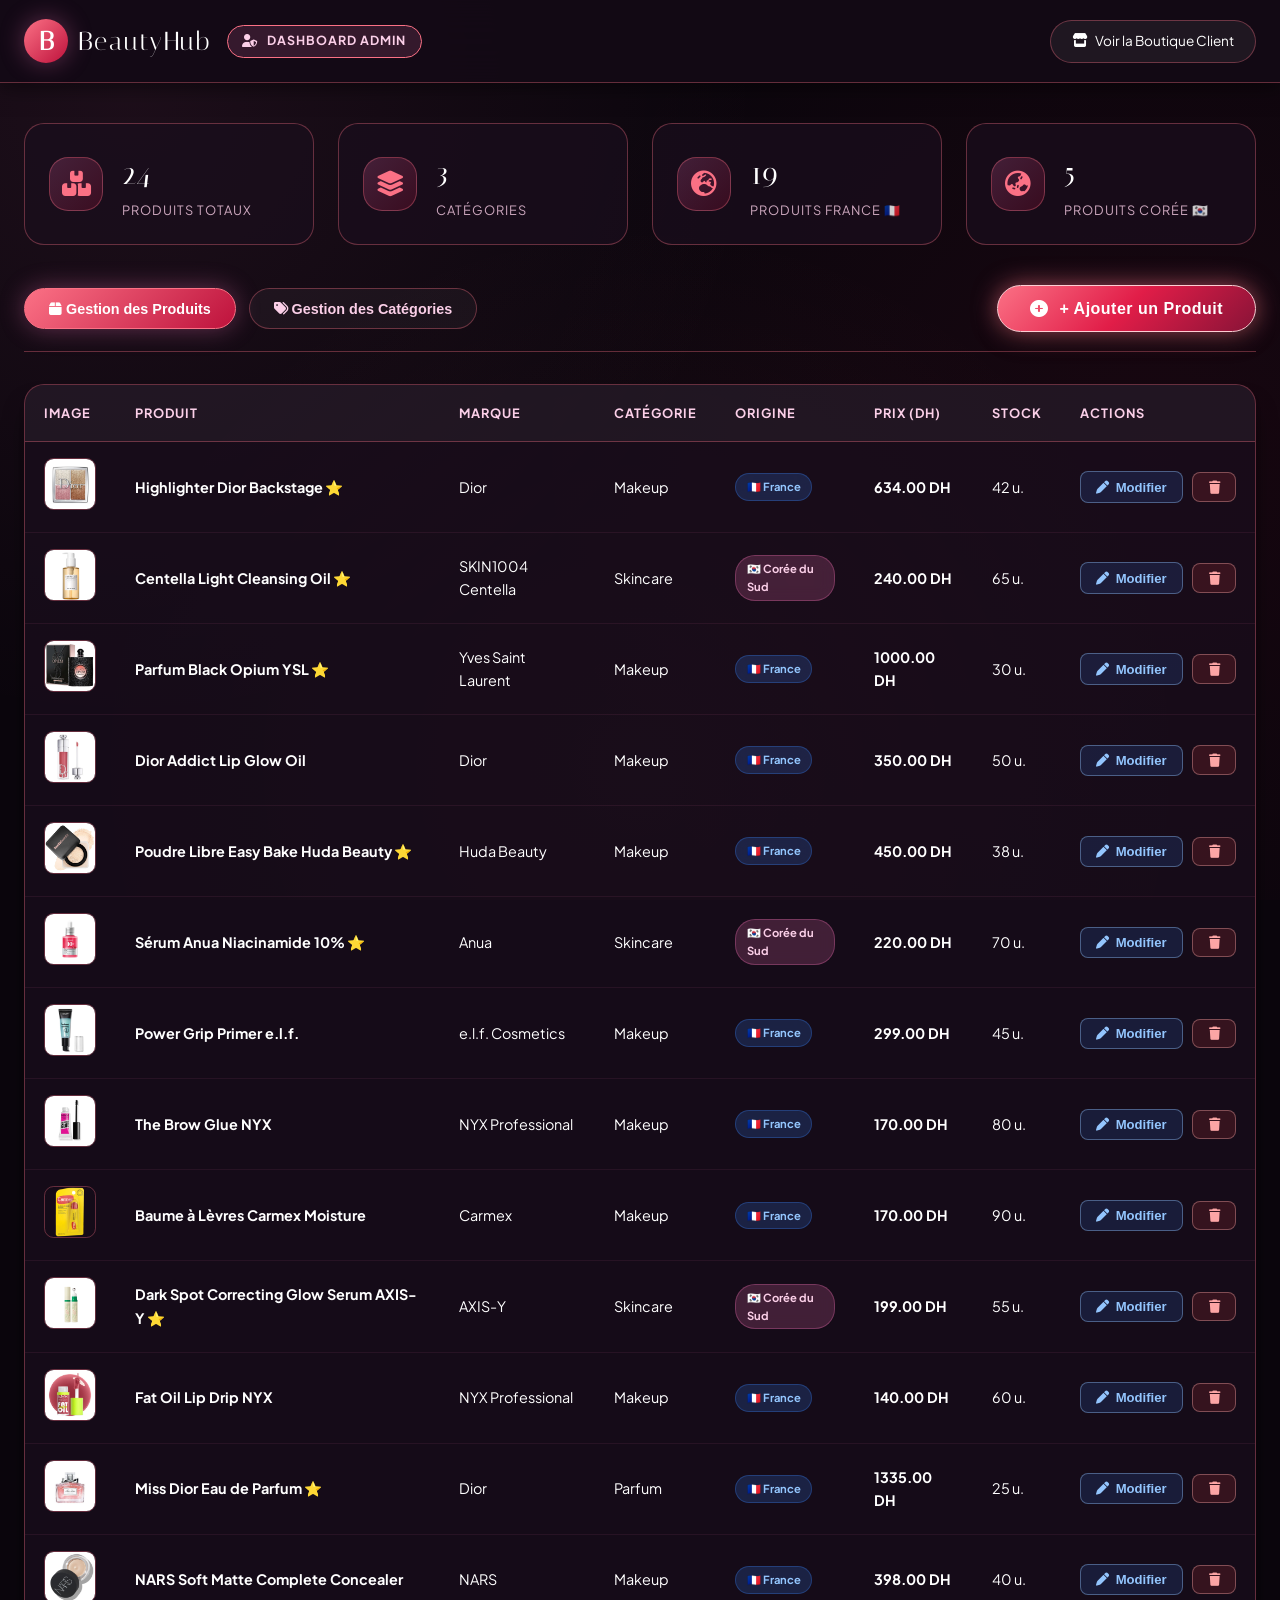
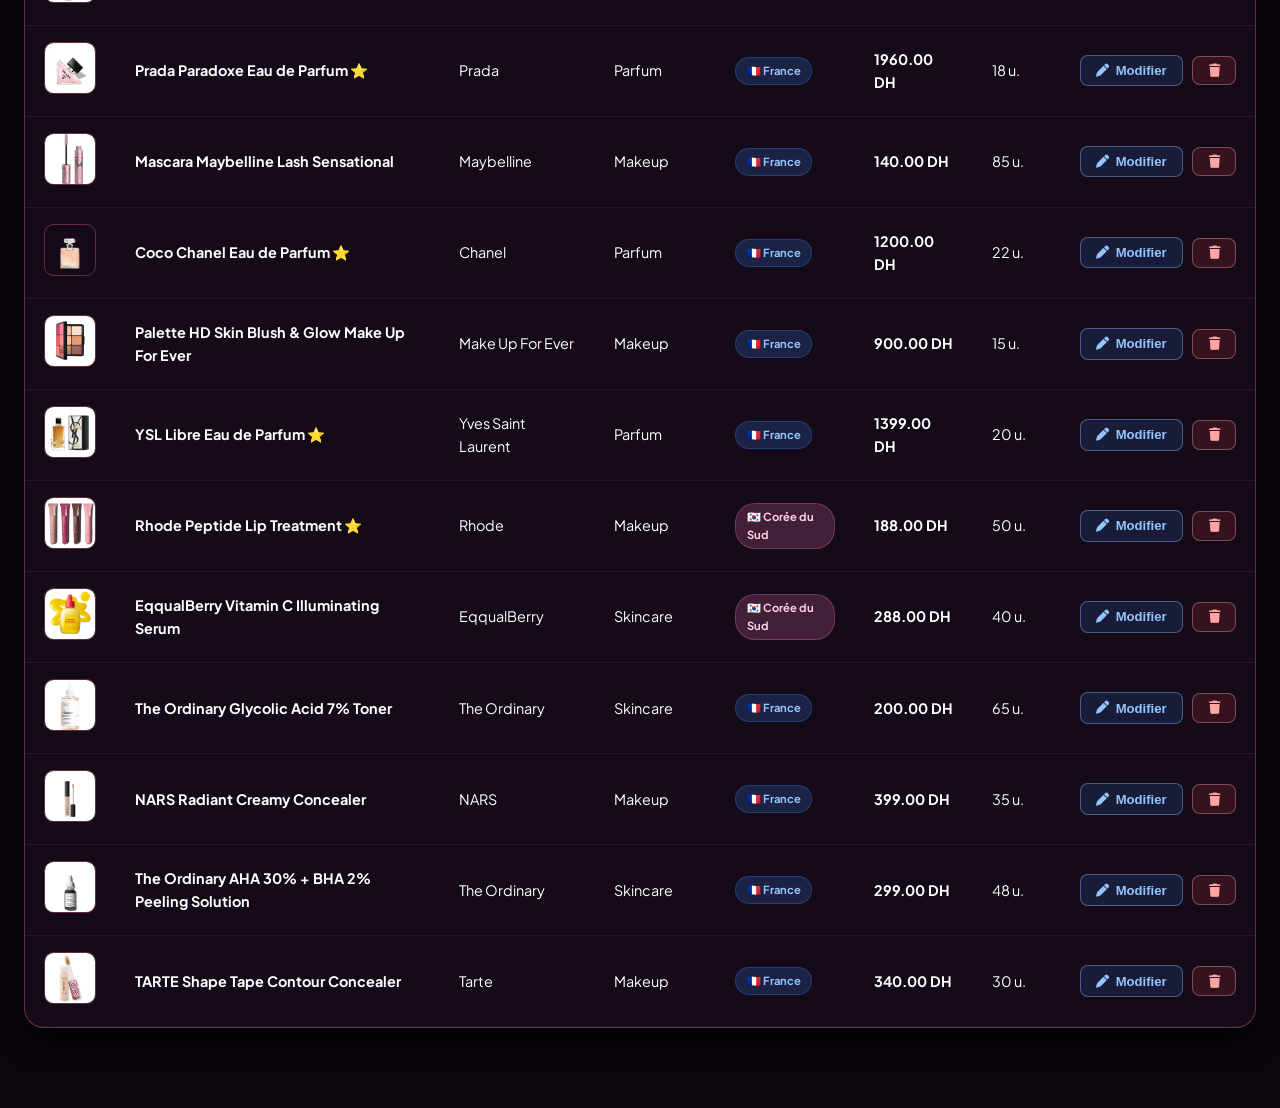
<file: admin.html>
<!DOCTYPE html>
<html lang="fr">
<head>
  <meta charset="UTF-8" />
  <meta name="viewport" content="width=device-width, initial-scale=1.0"/>
  <title>BeautyHub Admin | Dashboard de Gestion CRUD</title>
  
  <!-- Google Fonts -->
  <link rel="preconnect" href="https://fonts.googleapis.com">
  <link rel="preconnect" href="https://fonts.gstatic.com" crossorigin>
  <link rel="stylesheet" href="https://cdnjs.cloudflare.com/ajax/libs/font-awesome/6.4.0/css/all.min.css" />

  <!-- Custom Stylesheets -->
  <link rel="stylesheet" href="css/main.css" />
  <link rel="stylesheet" href="css/components.css" />
  <link rel="stylesheet" href="css/admin.css" />
</head>
<body class="admin-body">

  <!-- 1. Admin Header Navigation -->
  <header class="admin-header">
    <div class="container admin-nav">
      <div style="display: flex; align-items: center; gap: 1rem;">
        <a href="index.html" class="logo">
          <div class="logo-icon">B</div>
          <span class="logo-text">BeautyHub</span>
        </a>
        <span class="admin-title-badge"><i class="fa-solid fa-user-shield"></i> Dashboard Admin</span>
      </div>

      <a href="index.html" class="back-store-btn">
        <i class="fa-solid fa-store"></i> Voir la Boutique Client
      </a>
    </div>
  </header>

  <main class="container">
    <!-- 2. Stats Dashboard Grid -->
    <div class="stats-grid">
      <div class="stat-card">
        <div class="stat-icon"><i class="fa-solid fa-boxes-stacked"></i></div>
        <div>
          <div class="stat-value" id="statTotalProducts">0</div>
          <div class="stat-label">Produits Totaux</div>
        </div>
      </div>

      <div class="stat-card">
        <div class="stat-icon"><i class="fa-solid fa-layer-group"></i></div>
        <div>
          <div class="stat-value" id="statTotalCategories">0</div>
          <div class="stat-label">Catégories</div>
        </div>
      </div>

      <div class="stat-card">
        <div class="stat-icon"><i class="fa-solid fa-earth-europe"></i></div>
        <div>
          <div class="stat-value" id="statFranceProducts">0</div>
          <div class="stat-label">Produits France 🇫🇷</div>
        </div>
      </div>

      <div class="stat-card">
        <div class="stat-icon"><i class="fa-solid fa-earth-asia"></i></div>
        <div>
          <div class="stat-value" id="statKoreaProducts">0</div>
          <div class="stat-label">Produits Corée 🇰🇷</div>
        </div>
      </div>
    </div>

    <!-- 3. Admin Navigation Tabs & Action Controls -->
    <div class="admin-tabs-bar">
      <div class="tab-btns">
        <button class="tab-btn active" id="tabProductsBtn" onclick="switchAdminTab('products')">
          <i class="fa-solid fa-box"></i> Gestion des Produits
        </button>
        <button class="tab-btn" id="tabCategoriesBtn" onclick="switchAdminTab('categories')">
          <i class="fa-solid fa-tags"></i> Gestion des Catégories
        </button>
      </div>

      <div>
        <button class="btn-add-prominent" id="addNewItemBtn" onclick="openAddModal()">
          <i class="fa-solid fa-plus-circle"></i> + Ajouter un Produit
        </button>
      </div>
    </div>

    <!-- 4. Tab 1: Products Table -->
    <div id="productsTabSection">
      <div class="table-container">
        <table class="admin-table">
          <thead>
            <tr>
              <th>Image</th>
              <th>Produit</th>
              <th>Marque</th>
              <th>Catégorie</th>
              <th>Origine</th>
              <th>Prix (DH)</th>
              <th>Stock</th>
              <th>Actions</th>
            </tr>
          </thead>
          <tbody id="adminProductsTableBody">
            <!-- Dynamic Rows -->
          </tbody>
        </table>
      </div>
    </div>

    <!-- 5. Tab 2: Categories Table -->
    <div id="categoriesTabSection" style="display: none;">
      <div class="table-container">
        <table class="admin-table">
          <thead>
            <tr>
              <th>ID</th>
              <th>Nom de Catégorie</th>
              <th>Slug</th>
              <th>Description</th>
              <th>Produits Liés</th>
              <th>Actions</th>
            </tr>
          </thead>
          <tbody id="adminCategoriesTableBody">
            <!-- Dynamic Rows -->
          </tbody>
        </table>
      </div>
    </div>
  </main>

  <!-- 6. PRODUCT MODAL (Add / Edit) -->
  <div class="modal-overlay" id="productModalOverlay">
    <div class="admin-modal-body">
      <button class="modal-close-btn" onclick="closeProductModal()">&times;</button>
      <h3 class="modal-header-title" id="productModalTitle">Ajouter un Nouveau Produit</h3>
      <p class="modal-header-subtitle">Complétez les informations ci-dessous pour publier un produit dans la boutique.</p>

      <form id="productForm">
        <input type="hidden" id="prodId" value="" />

        <!-- Section 1: Informations Générales -->
        <div class="form-section-title"><i class="fa-solid fa-info-circle"></i> 1. Informations Générales</div>
        
        <div class="form-group">
          <label class="form-label">Titre du produit *</label>
          <input type="text" id="prodTitle" class="form-control" required placeholder="ex: Sérum Éclat Niacinamide 10%" />
        </div>

        <div class="form-group">
          <label class="form-label">Catégorie *</label>
          <select id="prodCategory" class="form-control" required>
            <!-- Dynamic Options -->
          </select>
        </div>

        <!-- Section 2: Tarification -->
        <div class="form-section-title"><i class="fa-solid fa-tag"></i> 2. Tarification</div>
        
        <div class="form-group">
          <label class="form-label">Prix Vente (DH) *</label>
          <input type="number" step="0.01" id="prodPrice" class="form-control" required placeholder="ex: 350.00" />
        </div>

        <!-- Section 3: Visuel Image & Stock -->
        <div class="form-section-title"><i class="fa-solid fa-image"></i> 3. Visuel Image & Stock</div>

        <div class="form-grid-2">
          <div class="form-group">
            <label class="form-label">Photo du Produit (Téléverser ou Fichier)</label>
            <div class="upload-preview-box" onclick="document.getElementById('prodImageFileInput').click()">
              <img id="prodImagePreviewImg" src="images/dior.jpg" class="upload-preview-img" alt="Aperçu" onerror="this.src='images/dior.jpg'" />
              <div class="upload-icon-label">
                <i class="fa-solid fa-cloud-arrow-up" style="font-size: 1.2rem;"></i>
                <span>Cliquer pour ajouter une photo</span>
              </div>
            </div>
            <input type="file" id="prodImageFileInput" accept="image/*" style="display: none;" />
            <input type="text" id="prodImage" class="form-control" required placeholder="nom_image.jpg" style="margin-top: 0.5rem;" />
          </div>

          <div class="form-group">
            <label class="form-label">Quantité en Stock</label>
            <input type="number" id="prodStock" class="form-control" value="50" placeholder="50" />
          </div>
        </div>

        <!-- Section 4: Description -->
        <div class="form-section-title"><i class="fa-solid fa-align-left"></i> 4. Description & Promotion</div>

        <div class="form-group">
          <label class="form-label">Description Détaillée</label>
          <textarea id="prodDescription" class="form-control" rows="3" placeholder="Présentation et bienfaits du produit..."></textarea>
        </div>

        <div class="form-group" style="display: flex; align-items: center; gap: 0.6rem; padding: 0.5rem 0;">
          <input type="checkbox" id="prodFeatured" style="width: 20px; height: 20px; accent-color: var(--accent-rose-bright);" />
          <label for="prodFeatured" class="form-label" style="margin-bottom:0; cursor:pointer; font-weight:700; color:#fff;">Mettre en avant comme Produit Vedette ⭐</label>
        </div>

        <button type="submit" class="btn-primary" style="width: 100%; justify-content: center; margin-top: 1.2rem; padding: 1rem;">
          <i class="fa-solid fa-check-circle"></i> Enregistrer & Publier le Produit
        </button>
      </form>
    </div>
  </div>

  <!-- 7. CATEGORY MODAL (Add / Edit) -->
  <div class="modal-overlay" id="categoryModalOverlay">
    <div class="admin-modal-body">
      <button class="modal-close-btn" onclick="closeCategoryModal()">&times;</button>
      <h3 class="modal-header-title" id="categoryModalTitle">Ajouter une Catégorie</h3>

      <form id="categoryForm">
        <input type="hidden" id="catId" value="" />

        <div class="form-group">
          <label class="form-label">Nom de la Catégorie *</label>
          <input type="text" id="catName" class="form-control" required placeholder="ex: Skincare" />
        </div>

        <div class="form-group">
          <label class="form-label">Slug (URL)</label>
          <input type="text" id="catSlug" class="form-control" placeholder="ex: skincare" />
        </div>

        <div class="form-group">
          <label class="form-label">Description</label>
          <textarea id="catDescription" class="form-control" rows="3" placeholder="Brève description..."></textarea>
        </div>

        <button type="submit" class="btn-primary" style="width: 100%; justify-content: center; margin-top: 1rem;">
          <i class="fa-solid fa-floppy-disk"></i> Enregistrer la Catégorie
        </button>
      </form>
    </div>
  </div>

  <!-- Scripts -->
  <script src="js/animations.js"></script>
  <script src="js/admin.js"></script>

</body>
</html>
</file>
<file: css/main.css>
/* frontend/css/main.css - BeautyHub Feminine & Luxury Design System */

@import url('https://fonts.googleapis.com/css2?family=Italiana&family=Playfair+Display:ital,wght@0,400..900;1,400..900&family=Plus+Jakarta+Sans:ital,wght@0,300..800;1,300..800&display=swap');

:root {
  /* Feminine & Luxury Color Palette */
  --bg-dark: #0c070e;
  --bg-dark-secondary: #160b18;
  --bg-card: rgba(26, 14, 28, 0.75);
  --bg-card-hover: rgba(38, 20, 42, 0.9);
  --bg-glass: rgba(255, 241, 242, 0.05);
  --border-glass: rgba(244, 114, 182, 0.15);
  --border-rose: rgba(251, 113, 133, 0.35);
  --border-gold: rgba(245, 158, 11, 0.3);
  
  --accent-rose: #f472b6;
  --accent-rose-light: #fbcfe8;
  --accent-rose-bright: #fb7185;
  --accent-burgundy: #be123c;
  --accent-burgundy-dark: #881337;
  --accent-cream: #faf5f0;
  --accent-gold: #f59e0b;
  --accent-gold-light: #fef08a;
  
  --text-main: #fff1f2;
  --text-muted: #d8b4fe;
  --text-rose: #fbcfe8;

  /* Shadows & Glows */
  --shadow-sm: 0 4px 6px -1px rgba(0, 0, 0, 0.4);
  --shadow-lg: 0 20px 25px -5px rgba(0, 0, 0, 0.6), 0 8px 10px -6px rgba(0, 0, 0, 0.5);
  --glow-rose: 0 0 25px rgba(244, 114, 182, 0.35);
  --glow-burgundy: 0 0 25px rgba(190, 18, 60, 0.4);
  --glow-gold: 0 0 20px rgba(245, 158, 11, 0.3);

  /* Typography */
  --font-display: 'Italiana', serif;
  --font-serif: 'Playfair Display', serif;
  --font-sans: 'Plus Jakarta Sans', sans-serif;

  /* Transitions */
  --ease-out: cubic-bezier(0.16, 1, 0.3, 1);
}

*, *::before, *::after {
  margin: 0;
  padding: 0;
  box-sizing: border-box;
}

html {
  scroll-behavior: smooth;
  font-size: 16px;
}

body {
  font-family: var(--font-sans);
  background-color: var(--bg-dark);
  color: var(--text-main);
  overflow-x: hidden;
  line-height: 1.6;
  background-image: 
    radial-gradient(circle at 10% 10%, rgba(244, 114, 182, 0.08) 0%, transparent 45%),
    radial-gradient(circle at 90% 50%, rgba(190, 18, 60, 0.07) 0%, transparent 50%),
    radial-gradient(circle at 50% 85%, rgba(251, 113, 133, 0.06) 0%, transparent 55%);
  background-attachment: fixed;
  min-height: 100vh;
}

/* Custom Scrollbar */
::-webkit-scrollbar {
  width: 8px;
}
::-webkit-scrollbar-track {
  background: var(--bg-dark);
}
::-webkit-scrollbar-thumb {
  background: rgba(244, 114, 182, 0.35);
  border-radius: 4px;
}
::-webkit-scrollbar-thumb:hover {
  background: var(--accent-rose-bright);
}

/* Container */
.container {
  max-width: 1280px;
  margin: 0 auto;
  padding: 0 1.5rem;
}

/* Typography Utility */
.font-display {
  font-family: var(--font-display);
}

.font-serif {
  font-family: var(--font-serif);
}

.text-gradient-rose {
  background: linear-gradient(135deg, #ffffff 0%, #fbcfe8 45%, #fb7185 100%);
  -webkit-background-clip: text;
  -webkit-text-fill-color: transparent;
}

.text-gradient-cream {
  background: linear-gradient(135deg, #ffffff 0%, #faf5f0 50%, #fef08a 100%);
  -webkit-background-clip: text;
  -webkit-text-fill-color: transparent;
}

/* Glassmorphism Panel */
.glass-panel {
  background: var(--bg-card);
  backdrop-filter: blur(18px);
  -webkit-backdrop-filter: blur(18px);
  border: 1px solid var(--border-rose);
  border-radius: 1.25rem;
}

/* Section Titles */
.section-header {
  text-align: center;
  margin-bottom: 3rem;
  position: relative;
}

.section-tag {
  display: inline-block;
  font-size: 0.8rem;
  letter-spacing: 3px;
  text-transform: uppercase;
  color: var(--accent-rose-light);
  margin-bottom: 0.5rem;
  font-weight: 600;
}

.section-title {
  font-family: var(--font-display);
  font-size: 2.8rem;
  font-weight: 400;
  color: #fff;
  letter-spacing: 1px;
}

@media (max-width: 768px) {
  .section-title {
    font-size: 2rem;
  }
}
</file>
<file: css/components.css>
/* frontend/css/components.css - UI Components & Interactive Styles */

/* 1. Header & Navigation */
.navbar {
  position: fixed;
  top: 0;
  left: 0;
  width: 100%;
  z-index: 1000;
  padding: 1.2rem 0;
  transition: all 0.4s var(--ease-out);
}

.navbar.scrolled {
  padding: 0.8rem 0;
  background: rgba(12, 7, 14, 0.9);
  backdrop-filter: blur(20px);
  -webkit-backdrop-filter: blur(20px);
  border-bottom: 1px solid var(--border-rose);
  box-shadow: 0 10px 30px rgba(0, 0, 0, 0.6);
}

.nav-container {
  display: flex;
  align-items: center;
  justify-content: space-between;
}

.logo {
  display: flex;
  align-items: center;
  gap: 0.6rem;
  text-decoration: none;
}

.logo-icon {
  width: 44px;
  height: 44px;
  background: linear-gradient(135deg, var(--accent-rose-bright), var(--accent-burgundy));
  border-radius: 50%;
  display: flex;
  align-items: center;
  justify-content: center;
  color: #fff;
  font-weight: 700;
  font-family: var(--font-display);
  font-size: 1.6rem;
  box-shadow: var(--glow-rose);
}

.logo-text {
  font-family: var(--font-display);
  font-size: 1.6rem;
  font-weight: 400;
  color: #fff;
  letter-spacing: 1.5px;
}

.logo-subtitle {
  font-size: 0.65rem;
  letter-spacing: 4px;
  text-transform: uppercase;
  color: var(--accent-rose-light);
  display: block;
  margin-top: -3px;
}

/* Search Bar in Nav */
.search-box {
  position: relative;
  width: 320px;
}

.search-input {
  width: 100%;
  padding: 0.65rem 1rem 0.65rem 2.8rem;
  background: rgba(255, 241, 242, 0.05);
  border: 1px solid var(--border-rose);
  border-radius: 50px;
  color: #fff;
  font-family: var(--font-sans);
  font-size: 0.9rem;
  outline: none;
  transition: all 0.3s ease;
}

.search-input:focus {
  background: rgba(255, 241, 242, 0.1);
  border-color: var(--accent-rose-bright);
  box-shadow: var(--glow-rose);
}

.search-icon {
  position: absolute;
  left: 1rem;
  top: 50%;
  transform: translateY(-50%);
  color: var(--accent-rose-light);
  pointer-events: none;
}

/* Nav Actions */
.nav-actions {
  display: flex;
  align-items: center;
  gap: 1.2rem;
}

.icon-btn {
  background: rgba(255, 241, 242, 0.05);
  border: 1px solid var(--border-rose);
  width: 44px;
  height: 44px;
  border-radius: 50%;
  color: #fff;
  display: flex;
  align-items: center;
  justify-content: center;
  cursor: pointer;
  position: relative;
  transition: all 0.3s ease;
}

.icon-btn:hover {
  background: rgba(244, 114, 182, 0.2);
  border-color: var(--accent-rose-bright);
  transform: translateY(-2px);
  color: var(--accent-rose-light);
}

.badge-count {
  position: absolute;
  top: -4px;
  right: -4px;
  background: linear-gradient(135deg, var(--accent-rose-bright), var(--accent-burgundy));
  color: #fff;
  font-size: 0.7rem;
  font-weight: 700;
  width: 20px;
  height: 20px;
  border-radius: 50%;
  display: flex;
  align-items: center;
  justify-content: center;
  box-shadow: 0 2px 5px rgba(0,0,0,0.4);
}

.admin-link-btn {
  display: flex;
  align-items: center;
  gap: 0.5rem;
  padding: 0.55rem 1.3rem;
  background: linear-gradient(135deg, rgba(244, 114, 182, 0.2), rgba(190, 18, 60, 0.2));
  border: 1px solid var(--border-rose);
  border-radius: 50px;
  color: var(--accent-rose-light);
  font-size: 0.85rem;
  font-weight: 600;
  text-decoration: none;
  transition: all 0.3s ease;
}

.admin-link-btn:hover {
  background: linear-gradient(135deg, var(--accent-rose-bright), var(--accent-burgundy));
  color: #fff;
  box-shadow: var(--glow-rose);
  transform: translateY(-2px);
}

/* 2. Hero Section Layout with Chic Woman Illustration */
.hero {
  position: relative;
  min-height: 100vh;
  display: flex;
  align-items: center;
  padding-top: 6rem;
  padding-bottom: 3rem;
  overflow: hidden;
}

.hero-grid {
  display: grid;
  grid-template-columns: 1fr 1fr;
  align-items: center;
  gap: 3rem;
}

.hero-content {
  z-index: 2;
}

.hero-badge {
  display: inline-flex;
  align-items: center;
  gap: 0.5rem;
  padding: 0.4rem 1.1rem;
  background: rgba(244, 114, 182, 0.12);
  border: 1px solid var(--border-rose);
  border-radius: 50px;
  font-size: 0.8rem;
  color: var(--accent-rose-light);
  margin-bottom: 1.5rem;
  text-transform: uppercase;
  letter-spacing: 2px;
}

.hero-title {
  font-family: var(--font-display);
  font-size: 3.8rem;
  line-height: 1.1;
  font-weight: 400;
  margin-bottom: 1.5rem;
  letter-spacing: 1px;
}

.hero-desc {
  font-size: 1.1rem;
  color: var(--text-rose);
  margin-bottom: 2rem;
  max-width: 520px;
  opacity: 0.9;
}

.hero-ctas {
  display: flex;
  align-items: center;
  gap: 1rem;
}

.btn-primary {
  padding: 0.9rem 2.2rem;
  background: linear-gradient(135deg, var(--accent-rose-bright), var(--accent-burgundy));
  border: none;
  border-radius: 50px;
  color: #fff;
  font-weight: 700;
  font-size: 0.95rem;
  cursor: pointer;
  text-decoration: none;
  display: inline-flex;
  align-items: center;
  gap: 0.6rem;
  transition: all 0.3s ease;
  box-shadow: var(--glow-rose);
}

.btn-primary:hover {
  transform: translateY(-3px) scale(1.02);
  box-shadow: 0 10px 30px rgba(244, 114, 182, 0.5);
}

.btn-secondary {
  padding: 0.9rem 2rem;
  background: rgba(255, 241, 242, 0.05);
  border: 1px solid var(--border-rose);
  border-radius: 50px;
  color: #fff;
  font-weight: 600;
  font-size: 0.95rem;
  cursor: pointer;
  text-decoration: none;
  display: inline-flex;
  align-items: center;
  gap: 0.6rem;
  transition: all 0.3s ease;
}

.btn-secondary:hover {
  background: rgba(244, 114, 182, 0.15);
  border-color: var(--accent-rose-bright);
  color: var(--accent-rose-light);
}

/* Real WebGL 3D Canvas Stage */
.hero-canvas-container {
  position: relative;
  width: 100%;
  height: 520px;
  display: flex;
  align-items: center;
  justify-content: center;
}

#hero-3d-canvas {
  width: 100%;
  height: 100%;
  outline: none;
  cursor: grab;
}
#hero-3d-canvas:active {
  cursor: grabbing;
}

.canvas-hint {
  position: absolute;
  bottom: 20px;
  left: 50%;
  transform: translateX(-50%);
  background: rgba(12, 7, 14, 0.85);
  backdrop-filter: blur(12px);
  padding: 0.5rem 1.3rem;
  border-radius: 50px;
  font-size: 0.78rem;
  color: var(--accent-rose-light);
  border: 1px solid var(--border-rose);
  pointer-events: none;
  z-index: 3;
  box-shadow: var(--glow-rose);
}

/* 3. Filter Bar & Pills */
.filter-section {
  padding: 3rem 0 2rem 0;
}

.filter-wrapper {
  display: flex;
  flex-wrap: wrap;
  align-items: center;
  justify-content: space-between;
  gap: 1.5rem;
  padding: 1.2rem 1.8rem;
  margin-bottom: 2.5rem;
}

.category-pills {
  display: flex;
  align-items: center;
  gap: 0.75rem;
  flex-wrap: wrap;
}

.pill-btn {
  padding: 0.55rem 1.3rem;
  border-radius: 50px;
  background: rgba(255, 241, 242, 0.04);
  border: 1px solid var(--border-rose);
  color: var(--text-rose);
  font-size: 0.85rem;
  font-weight: 600;
  cursor: pointer;
  transition: all 0.3s ease;
}

.pill-btn:hover, .pill-btn.active {
  background: linear-gradient(135deg, var(--accent-rose-bright), var(--accent-burgundy));
  color: #fff;
  border-color: var(--accent-rose-bright);
  box-shadow: var(--glow-rose);
}

.origin-filters {
  display: flex;
  align-items: center;
  gap: 0.5rem;
}

.origin-btn {
  padding: 0.45rem 1rem;
  border-radius: 20px;
  background: rgba(255, 241, 242, 0.03);
  border: 1px solid var(--border-rose);
  color: var(--text-rose);
  font-size: 0.8rem;
  cursor: pointer;
  display: flex;
  align-items: center;
  gap: 0.4rem;
  transition: all 0.3s ease;
}

.origin-btn.active, .origin-btn:hover {
  border-color: var(--accent-rose-bright);
  color: #fff;
  background: rgba(244, 114, 182, 0.2);
}

/* 4. Product Cards & 3D Tilt */
.products-grid {
  display: grid;
  grid-template-columns: repeat(auto-fill, minmax(270px, 1fr));
  gap: 2rem;
  padding-bottom: 4rem;
}

.product-card {
  position: relative;
  background: var(--bg-card);
  border: 1px solid var(--border-rose);
  border-radius: 1.25rem;
  padding: 1.2rem;
  overflow: hidden;
  transition: transform 0.4s var(--ease-out), border-color 0.4s ease, box-shadow 0.4s ease;
  transform-style: preserve-3d;
  perspective: 1000px;
}

.product-card:hover {
  border-color: var(--accent-rose-bright);
  box-shadow: 0 15px 35px rgba(0, 0, 0, 0.7), var(--glow-rose);
}

.card-badge-container {
  position: absolute;
  top: 1.2rem;
  left: 1.2rem;
  right: 1.2rem;
  display: flex;
  justify-content: space-between;
  align-items: center;
  z-index: 10;
}

.origin-badge {
  padding: 0.25rem 0.65rem;
  border-radius: 20px;
  font-size: 0.7rem;
  font-weight: 700;
  display: inline-flex;
  align-items: center;
  gap: 0.3rem;
  backdrop-filter: blur(8px);
}

.origin-badge.france {
  background: rgba(59, 130, 246, 0.2);
  color: #93c5fd;
  border: 1px solid rgba(59, 130, 246, 0.3);
}

.origin-badge.korea {
  background: rgba(244, 114, 182, 0.2);
  color: #fbcfe8;
  border: 1px solid rgba(244, 114, 182, 0.3);
}

.featured-star {
  color: var(--accent-gold);
  font-size: 0.9rem;
}

.card-img-wrapper {
  position: relative;
  width: 100%;
  height: 230px;
  border-radius: 1rem;
  overflow: hidden;
  margin-bottom: 1rem;
  background: rgba(0, 0, 0, 0.4);
}

.card-img {
  width: 100%;
  height: 100%;
  object-fit: cover;
  transition: transform 0.6s var(--ease-out);
}

.product-card:hover .card-img {
  transform: scale(1.08);
}

.card-quickview-btn {
  position: absolute;
  bottom: 10px;
  left: 50%;
  transform: translateX(-50%) translateY(20px);
  opacity: 0;
  padding: 0.5rem 1.2rem;
  background: rgba(12, 7, 14, 0.9);
  backdrop-filter: blur(10px);
  border: 1px solid var(--accent-rose-bright);
  border-radius: 50px;
  color: #fff;
  font-size: 0.78rem;
  font-weight: 600;
  cursor: pointer;
  transition: all 0.3s ease;
}

.product-card:hover .card-quickview-btn {
  transform: translateX(-50%) translateY(0);
  opacity: 1;
}

.card-category {
  font-size: 0.75rem;
  text-transform: uppercase;
  letter-spacing: 1px;
  color: var(--accent-rose-light);
  font-weight: 600;
  margin-bottom: 0.25rem;
}

.card-title {
  font-family: var(--font-display);
  font-size: 1.25rem;
  font-weight: 400;
  color: #fff;
  margin-bottom: 0.4rem;
  white-space: nowrap;
  overflow: hidden;
  text-overflow: ellipsis;
}

.card-brand {
  font-size: 0.82rem;
  color: var(--text-rose);
  opacity: 0.8;
  margin-bottom: 0.8rem;
}

.card-footer {
  display: flex;
  align-items: center;
  justify-content: space-between;
  padding-top: 0.8rem;
  border-top: 1px solid var(--border-rose);
}

.card-price {
  font-size: 1.3rem;
  font-weight: 800;
  color: #fff;
}
.card-price span {
  font-size: 0.8rem;
  color: var(--accent-rose-light);
  margin-left: 2px;
}

.btn-add-cart {
  width: 40px;
  height: 40px;
  border-radius: 50%;
  background: linear-gradient(135deg, var(--accent-rose-bright), var(--accent-burgundy));
  border: none;
  color: #fff;
  display: flex;
  align-items: center;
  justify-content: center;
  cursor: pointer;
  transition: all 0.3s ease;
  font-size: 1rem;
}

.btn-add-cart:hover {
  transform: scale(1.15) rotate(90deg);
  box-shadow: var(--glow-rose);
}

/* 5. Cart Drawer */
.cart-drawer-overlay {
  position: fixed;
  inset: 0;
  background: rgba(0, 0, 0, 0.75);
  backdrop-filter: blur(10px);
  z-index: 2000;
  opacity: 0;
  pointer-events: none;
  transition: opacity 0.4s ease;
}

.cart-drawer-overlay.active {
  opacity: 1;
  pointer-events: auto;
}

.cart-drawer {
  position: fixed;
  top: 0;
  right: 0;
  width: 420px;
  max-width: 100%;
  height: 100%;
  background: #140a17;
  border-left: 1px solid var(--border-rose);
  z-index: 2001;
  transform: translateX(100%);
  transition: transform 0.4s var(--ease-out);
  display: flex;
  flex-direction: column;
}

.cart-drawer-overlay.active .cart-drawer {
  transform: translateX(0);
}

.cart-header {
  padding: 1.5rem;
  border-bottom: 1px solid var(--border-rose);
  display: flex;
  align-items: center;
  justify-content: space-between;
}

.cart-title {
  font-family: var(--font-display);
  font-size: 1.6rem;
  color: #fff;
}

.close-btn {
  background: none;
  border: none;
  color: var(--text-rose);
  font-size: 1.5rem;
  cursor: pointer;
  transition: color 0.3s ease;
}

.close-btn:hover {
  color: var(--accent-rose-bright);
}

.cart-body {
  flex: 1;
  padding: 1.5rem;
  overflow-y: auto;
}

.cart-item {
  display: flex;
  gap: 1rem;
  margin-bottom: 1.2rem;
  padding-bottom: 1.2rem;
  border-bottom: 1px solid var(--border-rose);
}

.cart-item-img {
  width: 70px;
  height: 70px;
  border-radius: 0.5rem;
  object-fit: cover;
}

.cart-item-info {
  flex: 1;
}

.cart-item-title {
  font-size: 0.95rem;
  font-weight: 600;
  color: #fff;
  margin-bottom: 0.2rem;
}

.cart-item-price {
  font-size: 0.9rem;
  color: var(--accent-rose-light);
  font-weight: 700;
}

.cart-qty-controls {
  display: flex;
  align-items: center;
  gap: 0.5rem;
  margin-top: 0.5rem;
}

.qty-btn {
  width: 26px;
  height: 26px;
  border-radius: 50%;
  background: rgba(255, 241, 242, 0.08);
  border: none;
  color: #fff;
  cursor: pointer;
}

.cart-footer {
  padding: 1.5rem;
  border-top: 1px solid var(--border-rose);
  background: rgba(0, 0, 0, 0.4);
}

.cart-subtotal {
  display: flex;
  justify-content: space-between;
  font-size: 1.2rem;
  font-weight: 700;
  color: #fff;
  margin-bottom: 1.2rem;
}

.btn-checkout {
  width: 100%;
  padding: 0.9rem;
  background: linear-gradient(135deg, var(--accent-rose-bright), var(--accent-burgundy));
  border: none;
  border-radius: 50px;
  color: #fff;
  font-weight: 800;
  font-size: 1rem;
  cursor: pointer;
  transition: all 0.3s ease;
}

.btn-checkout:hover {
  box-shadow: var(--glow-rose);
  transform: translateY(-2px);
}

/* 6. Quick View Modal with 3D Bottle Viewer */
.modal-overlay {
  position: fixed;
  inset: 0;
  background: rgba(0, 0, 0, 0.85);
  backdrop-filter: blur(12px);
  z-index: 3000;
  display: flex;
  align-items: center;
  justify-content: center;
  padding: 1.5rem;
  opacity: 0;
  pointer-events: none;
  transition: opacity 0.3s ease;
}

.modal-overlay.active {
  opacity: 1;
  pointer-events: auto;
}

.quickview-modal {
  background: #180d1b;
  border: 1px solid var(--accent-rose-bright);
  border-radius: 1.5rem;
  max-width: 850px;
  width: 100%;
  display: grid;
  grid-template-columns: 1fr 1fr;
  overflow: hidden;
  position: relative;
  box-shadow: 0 25px 50px -12px rgba(0, 0, 0, 0.9), var(--glow-rose);
}

.modal-close-btn {
  position: absolute;
  top: 1rem;
  right: 1rem;
  width: 36px;
  height: 36px;
  border-radius: 50%;
  background: rgba(255, 241, 242, 0.1);
  border: none;
  color: #fff;
  font-size: 1.2rem;
  cursor: pointer;
  z-index: 10;
  display: flex;
  align-items: center;
  justify-content: center;
}

.modal-3d-stage {
  position: relative;
  background: radial-gradient(circle at center, rgba(244, 114, 182, 0.15) 0%, rgba(12, 7, 14, 0.95) 70%);
  height: 100%;
  min-height: 380px;
  display: flex;
  align-items: center;
  justify-content: center;
}

#quickview-3d-canvas {
  width: 100%;
  height: 100%;
}

.modal-info {
  padding: 2.5rem 2rem;
  display: flex;
  flex-direction: column;
  justify-content: center;
}

.modal-category {
  color: var(--accent-rose-light);
  font-size: 0.8rem;
  letter-spacing: 2px;
  text-transform: uppercase;
  margin-bottom: 0.5rem;
}

.modal-title {
  font-family: var(--font-display);
  font-size: 2rem;
  color: #fff;
  margin-bottom: 0.8rem;
}

.modal-price {
  font-size: 1.6rem;
  color: var(--accent-rose-bright);
  font-weight: 800;
  margin-bottom: 1.2rem;
}

.modal-desc {
  color: var(--text-rose);
  opacity: 0.85;
  font-size: 0.95rem;
  margin-bottom: 1.5rem;
  line-height: 1.6;
}

/* Toast Notifications */
.toast-container {
  position: fixed;
  bottom: 2rem;
  right: 2rem;
  z-index: 4000;
  display: flex;
  flex-direction: column;
  gap: 0.8rem;
}

.toast {
  padding: 0.8rem 1.4rem;
  background: rgba(26, 14, 28, 0.95);
  border: 1px solid var(--accent-rose-bright);
  border-radius: 50px;
  color: #fff;
  font-size: 0.88rem;
  display: flex;
  align-items: center;
  gap: 0.6rem;
  box-shadow: var(--glow-rose);
  animation: slideInToast 0.3s var(--ease-out);
}

@keyframes slideInToast {
  from { transform: translateX(100%); opacity: 0; }
  to { transform: translateX(0); opacity: 1; }
}

@media (max-width: 850px) {
  .hero-grid { grid-template-columns: 1fr; text-align: center; }
  .hero-desc { margin: 0 auto 2rem auto; }
  .hero-ctas { justify-content: center; }
  .quickview-modal { grid-template-columns: 1fr; }
  .modal-3d-stage { height: 260px; }
  .search-box { width: 200px; }
  .hero-visual-stage { height: 380px; }
  .hero-woman-img { max-height: 360px; }
}
</file>
<file: css/admin.css>
/* frontend/css/admin.css - Modern & Aesthetic Admin Dashboard Styles */

.admin-body {
  background-color: #0b060d;
  min-height: 100vh;
  padding-bottom: 5rem;
}

.admin-header {
  background: rgba(20, 10, 22, 0.95);
  backdrop-filter: blur(20px);
  border-bottom: 1px solid var(--border-rose);
  padding: 1.2rem 0;
  position: sticky;
  top: 0;
  z-index: 500;
  box-shadow: 0 4px 20px rgba(0, 0, 0, 0.5);
}

.admin-nav {
  display: flex;
  align-items: center;
  justify-content: space-between;
}

.admin-title-badge {
  display: inline-flex;
  align-items: center;
  gap: 0.5rem;
  padding: 0.35rem 0.9rem;
  background: rgba(244, 114, 182, 0.15);
  border: 1px solid var(--accent-rose-bright);
  border-radius: 20px;
  color: var(--accent-rose-light);
  font-size: 0.78rem;
  font-weight: 700;
  text-transform: uppercase;
  letter-spacing: 1px;
}

.back-store-btn {
  display: inline-flex;
  align-items: center;
  gap: 0.5rem;
  padding: 0.6rem 1.3rem;
  background: rgba(255, 241, 242, 0.06);
  border: 1px solid var(--border-rose);
  border-radius: 50px;
  color: #fff;
  font-size: 0.85rem;
  text-decoration: none;
  transition: all 0.3s ease;
}

.back-store-btn:hover {
  background: rgba(244, 114, 182, 0.15);
  border-color: var(--accent-rose-bright);
  color: var(--accent-rose-light);
}

/* Stats Cards Grid */
.stats-grid {
  display: grid;
  grid-template-columns: repeat(auto-fit, minmax(220px, 1fr));
  gap: 1.5rem;
  margin: 2.5rem 0;
}

.stat-card {
  background: var(--bg-card);
  border: 1px solid var(--border-rose);
  border-radius: 1.25rem;
  padding: 1.5rem;
  display: flex;
  align-items: center;
  gap: 1.2rem;
  transition: transform 0.3s ease, border-color 0.3s ease;
}

.stat-card:hover {
  transform: translateY(-4px);
  border-color: var(--accent-rose-bright);
  box-shadow: var(--glow-rose);
}

.stat-icon {
  width: 54px;
  height: 54px;
  border-radius: 1.2rem;
  background: linear-gradient(135deg, rgba(244, 114, 182, 0.2), rgba(190, 18, 60, 0.2));
  border: 1px solid var(--border-rose);
  display: flex;
  align-items: center;
  justify-content: center;
  color: var(--accent-rose-bright);
  font-size: 1.6rem;
}

.stat-value {
  font-family: var(--font-display);
  font-size: 2rem;
  font-weight: 400;
  color: #fff;
}

.stat-label {
  font-size: 0.8rem;
  color: var(--text-rose);
  opacity: 0.8;
  text-transform: uppercase;
  letter-spacing: 1px;
}

/* Admin Action Banner & Tabs */
.admin-tabs-bar {
  display: flex;
  align-items: center;
  justify-content: space-between;
  border-bottom: 1px solid var(--border-rose);
  padding-bottom: 1.2rem;
  margin-bottom: 2rem;
  flex-wrap: wrap;
  gap: 1.2rem;
}

.tab-btns {
  display: flex;
  gap: 0.8rem;
}

.tab-btn {
  padding: 0.7rem 1.5rem;
  border-radius: 50px;
  background: rgba(255, 241, 242, 0.04);
  border: 1px solid var(--border-rose);
  color: var(--text-rose);
  font-weight: 600;
  font-size: 0.9rem;
  cursor: pointer;
  transition: all 0.3s ease;
}

.tab-btn.active, .tab-btn:hover {
  background: linear-gradient(135deg, var(--accent-rose-bright), var(--accent-burgundy));
  color: #fff;
  border-color: var(--accent-rose-bright);
  box-shadow: var(--glow-rose);
}

/* PROMINENT HIGHLY VISIBLE "AJOUTER UN PRODUIT" BUTTON */
.btn-add-prominent {
  padding: 0.85rem 2rem;
  background: linear-gradient(135deg, #fb7185 0%, #e11d48 50%, #881337 100%);
  border: 1px solid #fecdd3;
  border-radius: 50px;
  color: #ffffff;
  font-weight: 800;
  font-size: 1rem;
  letter-spacing: 0.5px;
  cursor: pointer;
  display: inline-flex;
  align-items: center;
  gap: 0.7rem;
  box-shadow: 0 0 25px rgba(251, 113, 133, 0.6), 0 10px 20px rgba(0, 0, 0, 0.4);
  transition: all 0.3s var(--ease-out);
}

.btn-add-prominent:hover {
  transform: translateY(-3px) scale(1.05);
  box-shadow: 0 0 35px rgba(251, 113, 133, 0.8), 0 15px 30px rgba(0, 0, 0, 0.5);
  filter: brightness(1.1);
}

.btn-add-prominent i {
  font-size: 1.1rem;
}

/* Data Tables */
.table-container {
  background: var(--bg-card);
  border: 1px solid var(--border-rose);
  border-radius: 1.25rem;
  overflow-x: auto;
  box-shadow: var(--shadow-lg);
}

.admin-table {
  width: 100%;
  border-collapse: collapse;
  text-align: left;
}

.admin-table th {
  background: rgba(255, 241, 242, 0.04);
  padding: 1.1rem 1.2rem;
  font-size: 0.8rem;
  text-transform: uppercase;
  letter-spacing: 1px;
  color: var(--accent-rose-light);
  border-bottom: 1px solid var(--border-rose);
}

.admin-table td {
  padding: 1rem 1.2rem;
  border-bottom: 1px solid rgba(244, 114, 182, 0.08);
  color: #fff;
  font-size: 0.9rem;
  vertical-align: middle;
}

.admin-table tbody tr:hover {
  background: rgba(244, 114, 182, 0.06);
}

.table-img {
  width: 52px;
  height: 52px;
  border-radius: 0.6rem;
  object-fit: cover;
  border: 1px solid var(--border-rose);
}

.table-actions {
  display: flex;
  gap: 0.6rem;
  align-items: center;
}

.btn-edit-sm {
  padding: 0.45rem 0.95rem;
  border-radius: 0.5rem;
  border: 1px solid rgba(147, 197, 253, 0.4);
  background: rgba(59, 130, 246, 0.15);
  color: #93c5fd;
  font-size: 0.82rem;
  font-weight: 600;
  cursor: pointer;
  transition: all 0.25 ease;
  display: inline-flex;
  align-items: center;
  gap: 0.4rem;
}
.btn-edit-sm:hover {
  background: #3b82f6;
  color: #fff;
  box-shadow: 0 4px 12px rgba(59, 130, 246, 0.4);
}

.btn-delete-sm {
  padding: 0.45rem 0.95rem;
  border-radius: 0.5rem;
  border: 1px solid rgba(243, 166, 166, 0.4);
  background: rgba(239, 68, 68, 0.15);
  color: #fca5a5;
  font-size: 0.82rem;
  font-weight: 600;
  cursor: pointer;
  transition: all 0.25s ease;
  display: inline-flex;
  align-items: center;
  gap: 0.4rem;
}
.btn-delete-sm:hover {
  background: #ef4444;
  color: #fff;
  box-shadow: 0 4px 12px rgba(239, 68, 68, 0.4);
}

/* OVERHAULED ADMIN MODALS & FORM SECTIONS */
.admin-modal-body {
  padding: 2.5rem;
  max-width: 680px;
  width: 92%;
  max-height: 90vh;
  overflow-y: auto;
  background: #170a1a;
  border: 1px solid var(--accent-rose-bright);
  border-radius: 1.5rem;
  box-shadow: 0 25px 60px rgba(0, 0, 0, 0.9), var(--glow-rose);
}

.modal-header-title {
  font-family: var(--font-display);
  font-size: 2rem;
  color: #fff;
  margin-bottom: 0.3rem;
}

.modal-header-subtitle {
  font-size: 0.85rem;
  color: var(--accent-rose-light);
  opacity: 0.8;
  margin-bottom: 1.8rem;
  padding-bottom: 1rem;
  border-bottom: 1px solid var(--border-rose);
}

.form-section-title {
  font-size: 0.85rem;
  font-weight: 700;
  text-transform: uppercase;
  letter-spacing: 1.5px;
  color: var(--accent-rose-bright);
  margin: 1.4rem 0 0.8rem 0;
  display: flex;
  align-items: center;
  gap: 0.5rem;
}

.form-group {
  margin-bottom: 1.2rem;
}

.form-label {
  display: block;
  font-size: 0.85rem;
  font-weight: 600;
  color: var(--accent-rose-light);
  margin-bottom: 0.45rem;
}

.form-control {
  width: 100%;
  padding: 0.8rem 1.1rem;
  background: rgba(255, 241, 242, 0.05);
  border: 1px solid var(--border-rose);
  border-radius: 0.75rem;
  color: #fff;
  font-family: var(--font-sans);
  font-size: 0.92rem;
  outline: none;
  transition: all 0.3s ease;
}

.form-control:focus {
  border-color: var(--accent-rose-bright);
  background: rgba(255, 241, 242, 0.1);
  box-shadow: var(--glow-rose);
}

select.form-control option {
  background: #170a1a;
  color: #fff;
}

.form-grid-2 {
  display: grid;
  grid-template-columns: 1fr 1fr;
  gap: 1.2rem;
}

/* Image Upload Drag & Drop Preview Zone */
.upload-preview-box {
  background: rgba(255, 241, 242, 0.03);
  border: 2px dashed var(--border-rose);
  border-radius: 1rem;
  padding: 1.2rem;
  text-align: center;
  transition: all 0.3s ease;
  position: relative;
  cursor: pointer;
}

.upload-preview-box:hover {
  border-color: var(--accent-rose-bright);
  background: rgba(244, 114, 182, 0.08);
}

.upload-preview-img {
  width: 90px;
  height: 90px;
  object-fit: cover;
  border-radius: 0.75rem;
  border: 1px solid var(--border-rose);
  margin-bottom: 0.6rem;
}

.upload-icon-label {
  display: flex;
  flex-direction: column;
  align-items: center;
  gap: 0.4rem;
  color: var(--accent-rose-light);
  font-size: 0.85rem;
}

@media (max-width: 640px) {
  .form-grid-2 { grid-template-columns: 1fr; }
  .admin-modal-body { padding: 1.5rem; }
  .btn-add-prominent { width: 100%; justify-content: center; }
}
</file>
